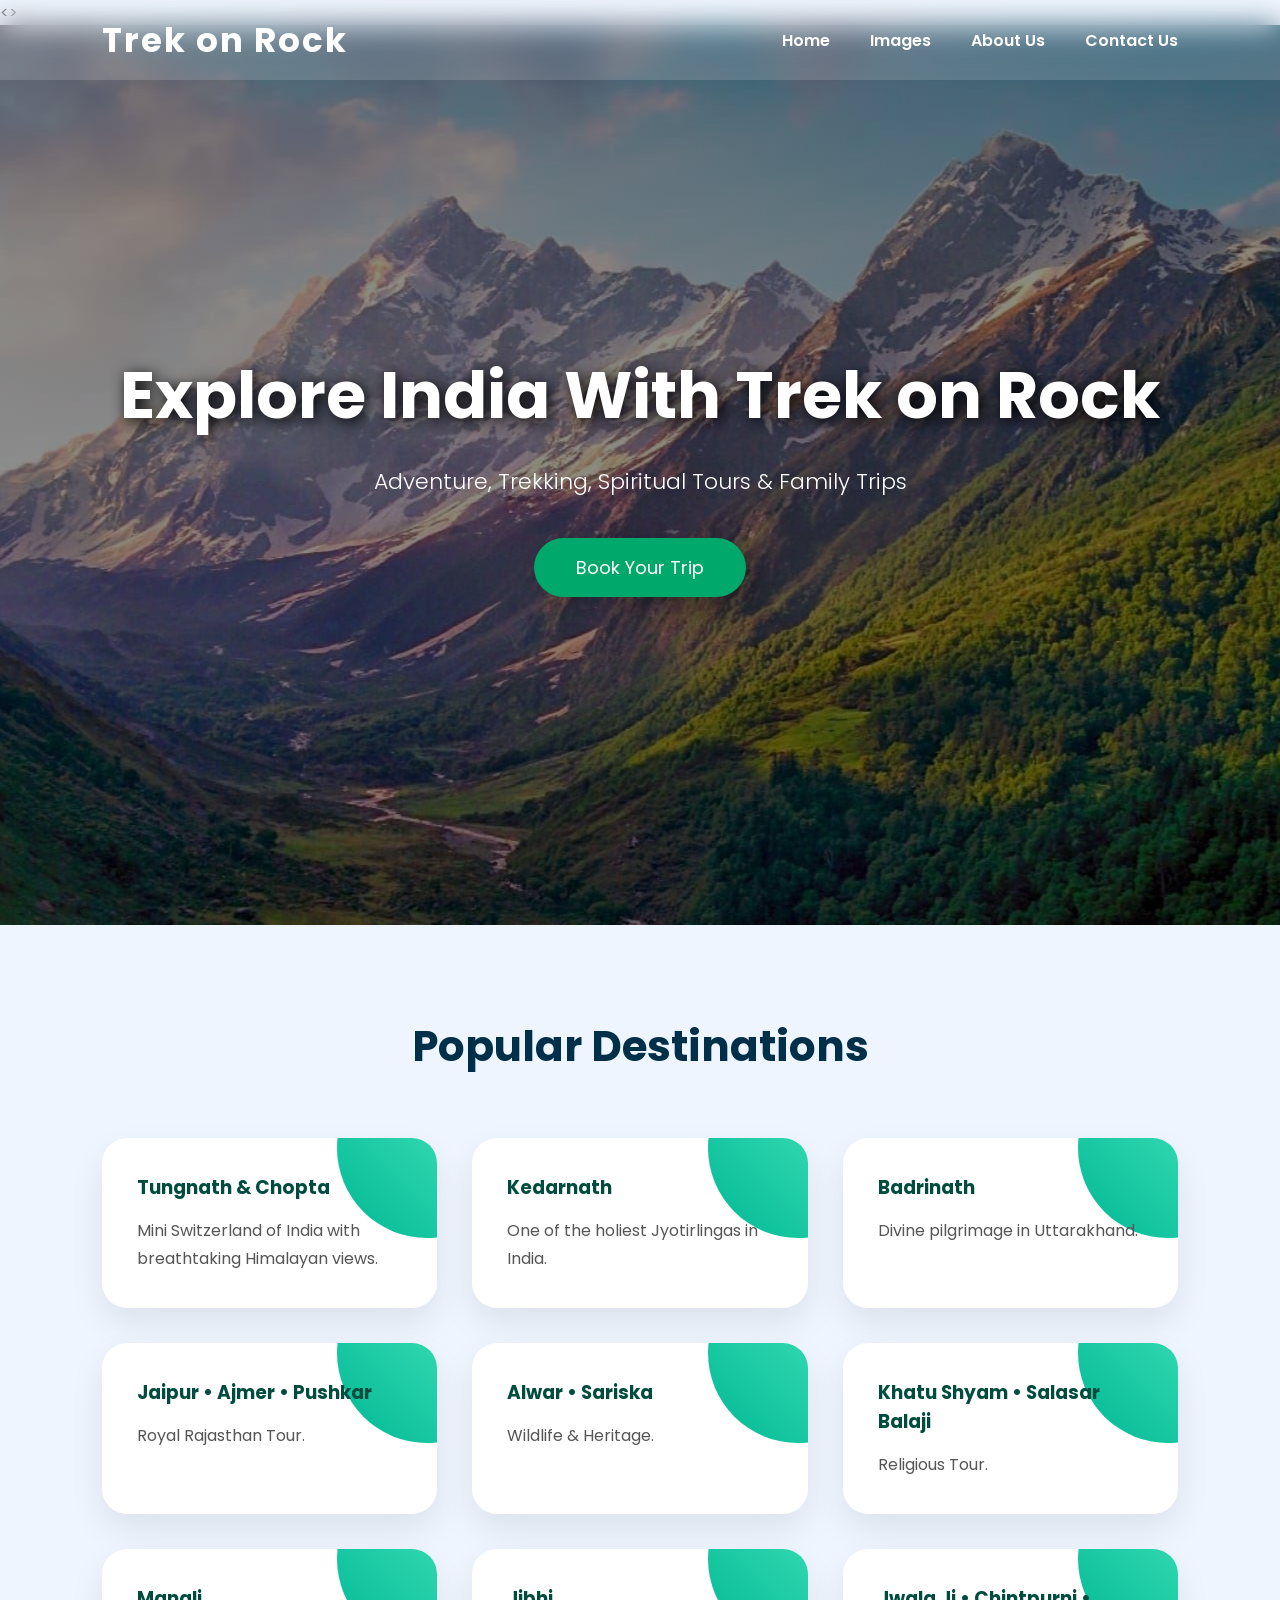
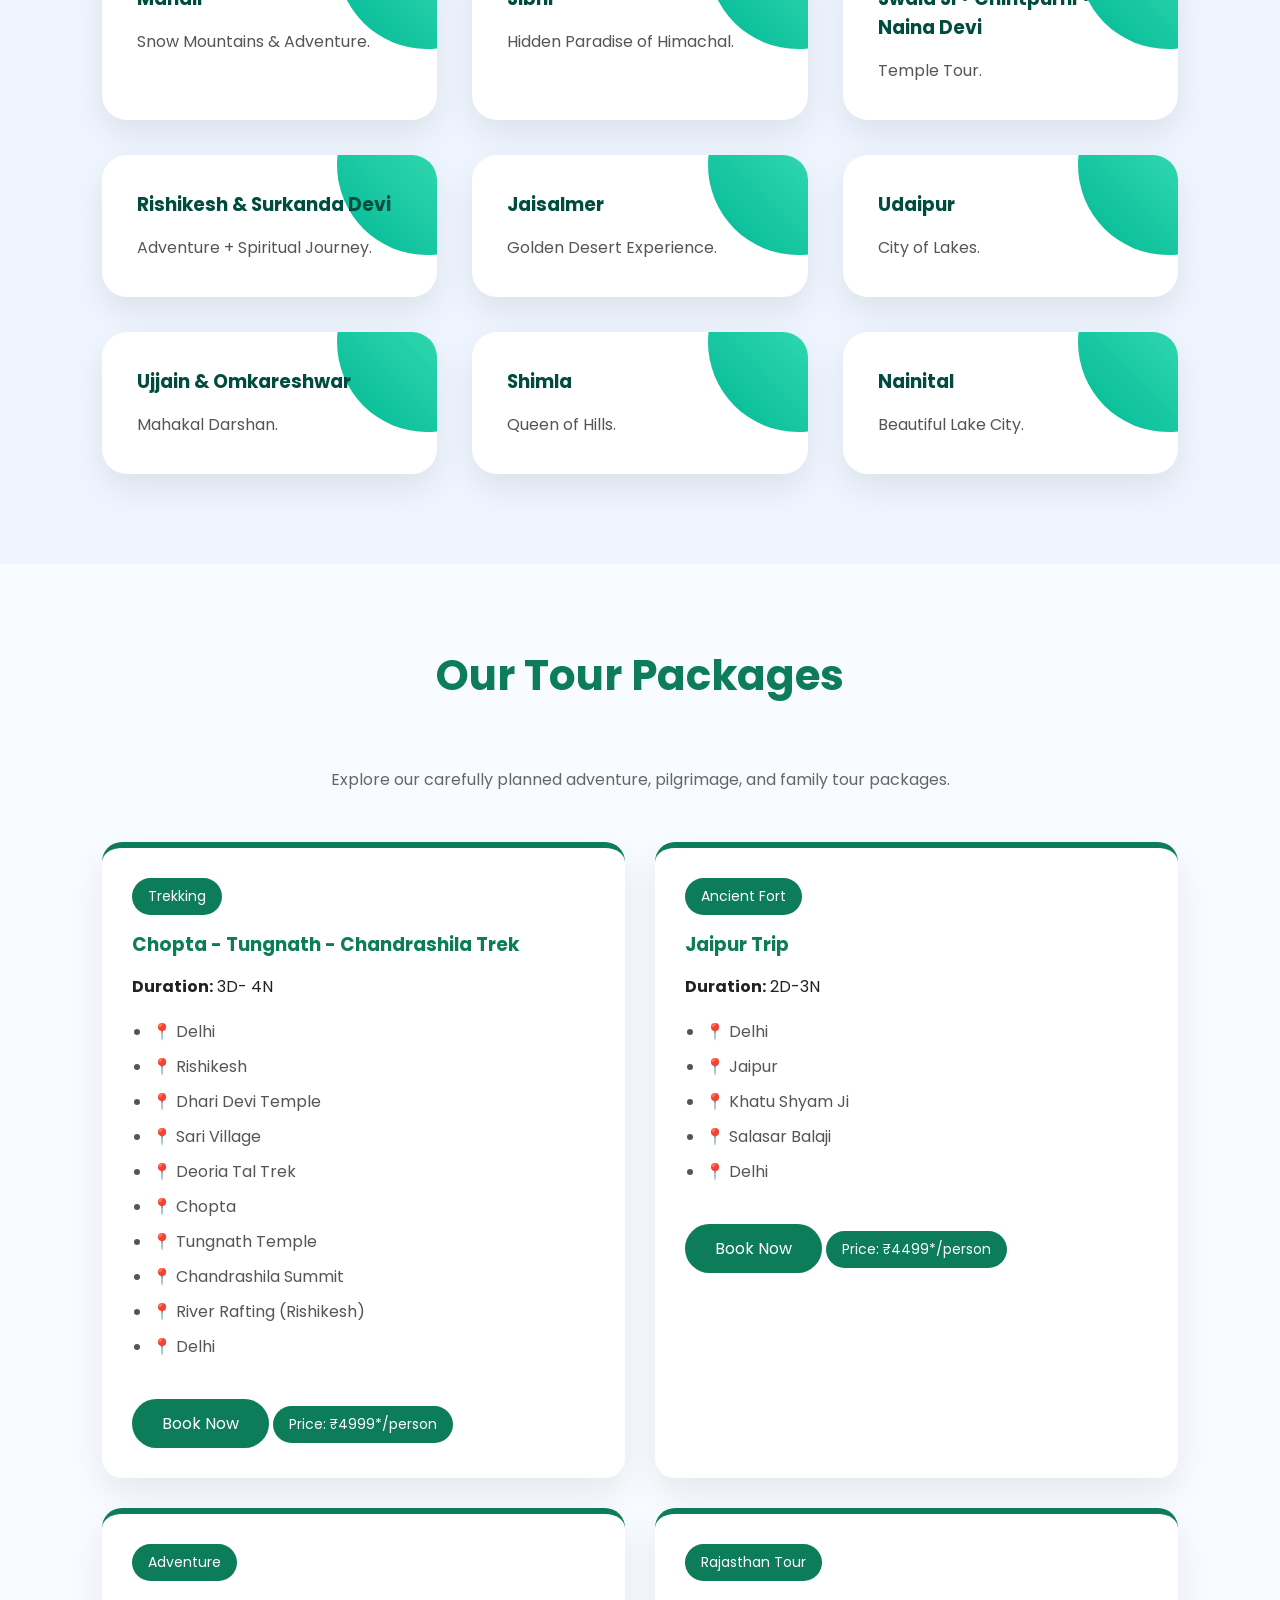
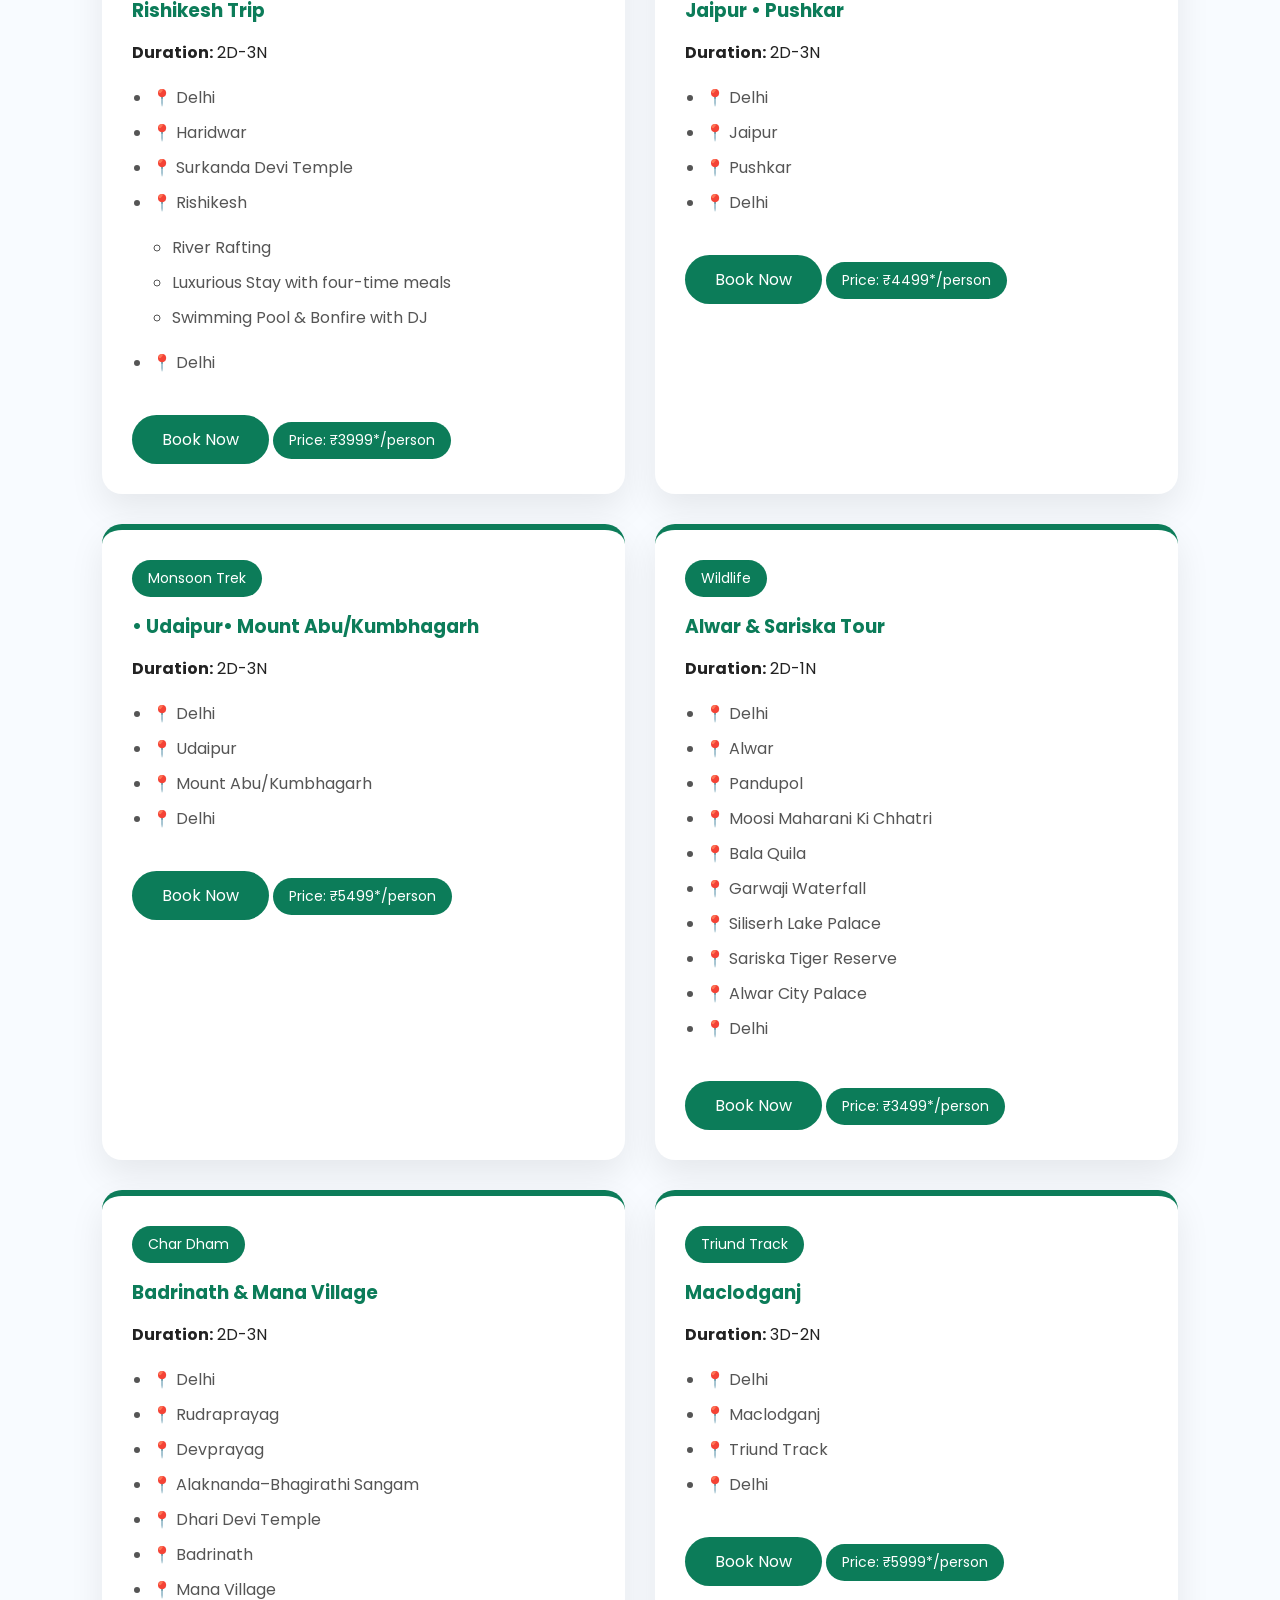
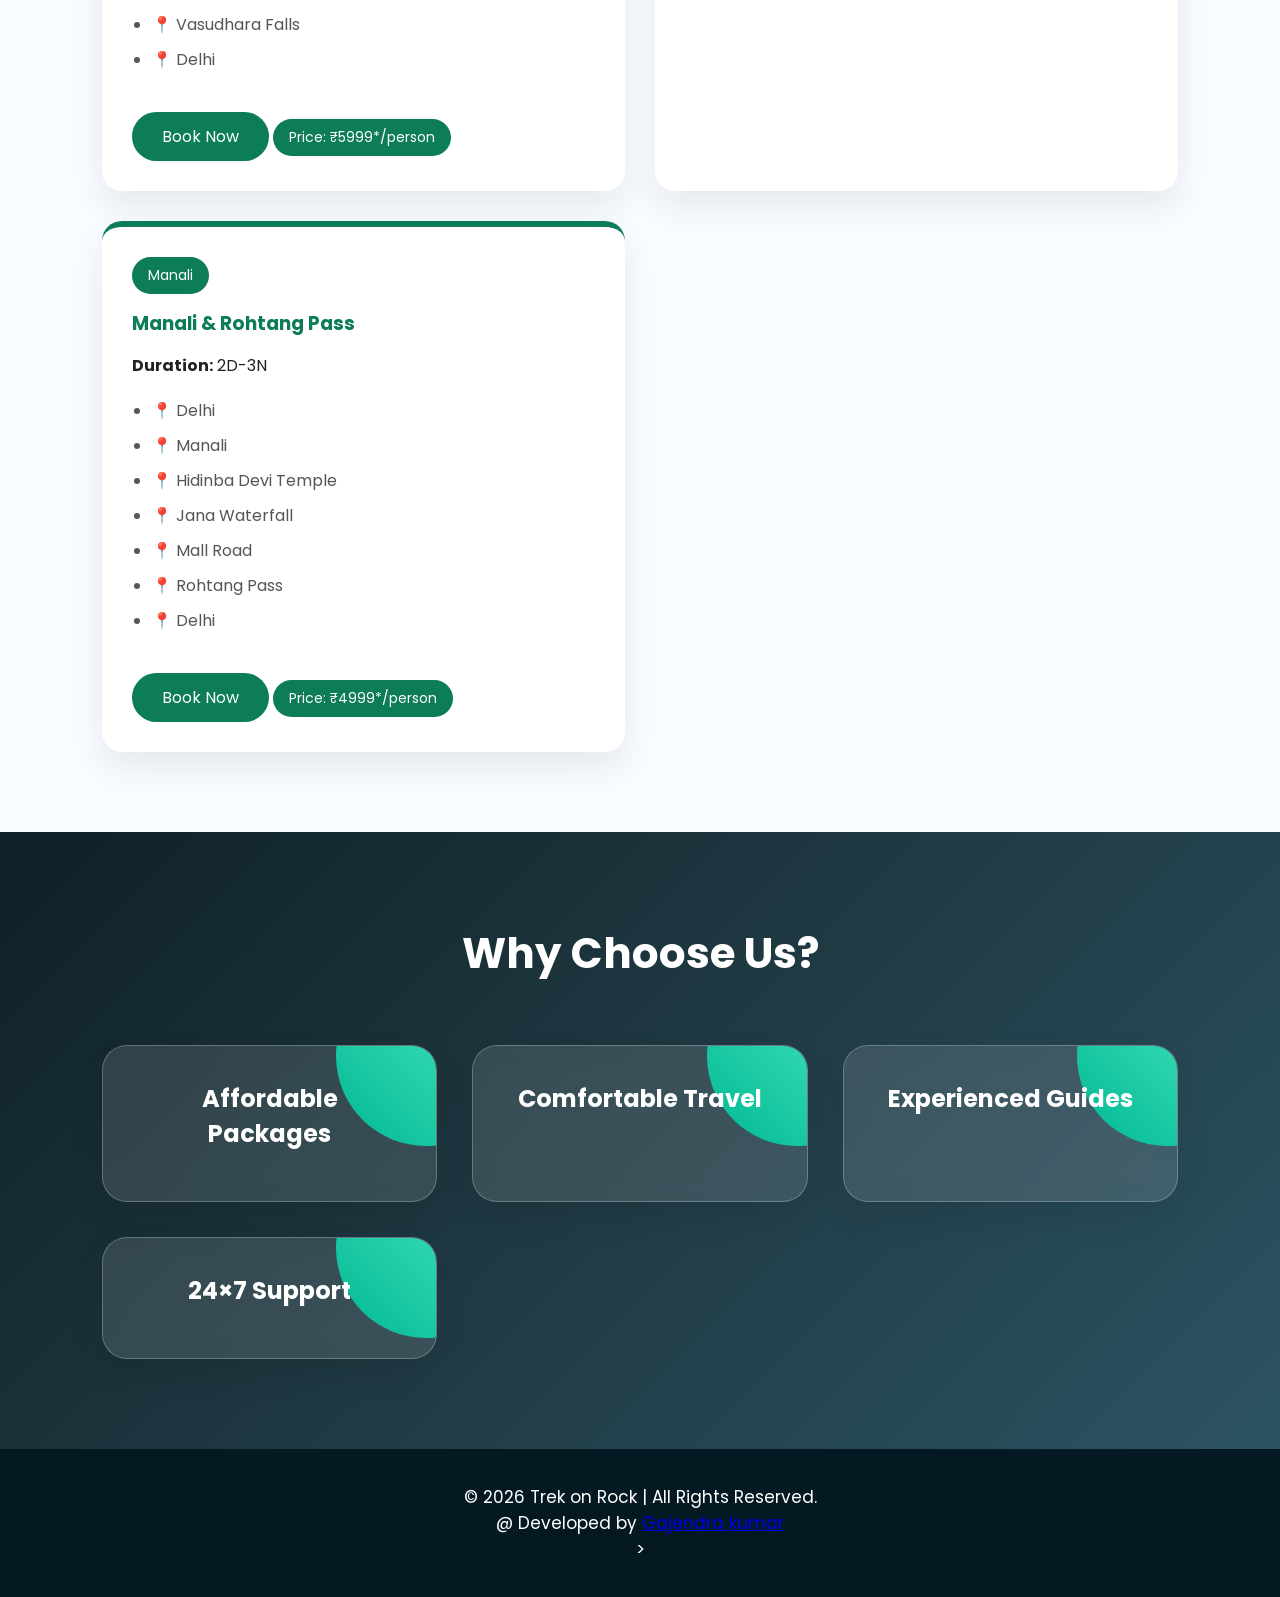
<file: index.html>
<!DOCTYPE html>
<html lang="en">
<head>
<meta charset="UTF-8">
<meta name="viewport" content="width=device-width, initial-scale=1.0">

<title>Trek on Rock | Adventure & Spiritual Tours</title>

<link rel="stylesheet" href="style.css">

<link
href="https://cdnjs.cloudflare.com/ajax/libs/font-awesome/6.5.2/css/all.min.css"
rel="stylesheet">

</head>

<>

<header>

<div class="logo">
<h2>Trek on Rock</h2>
</div>

<nav>

<ul>

<li><a href="index.html">Home</a></li>

<li><a href="images.html">Images</a></li>

<li><a href="about.html">About Us</a></li>

<li><a href="contact.html">Contact Us</a></li>

</ul>

</nav>

</header>


<section class="hero">

<div class="hero-content">

<h1>Explore India With Trek on Rock</h1>

<p>
Adventure, Trekking, Spiritual Tours & Family Trips
</p>

<a href="contact.html" class="btn">Book Your Trip</a>

</div>

</section>


<section class="destinations">

<h2>Popular Destinations</h2>

<div class="cards">

<div class="card">
<h3>Tungnath & Chopta</h3>
<p>Mini Switzerland of India with breathtaking Himalayan views.</p>
</div>

<div class="card">
<h3>Kedarnath</h3>
<p>One of the holiest Jyotirlingas in India.</p>
</div>

<div class="card">
<h3>Badrinath</h3>
<p>Divine pilgrimage in Uttarakhand.</p>
</div>

<div class="card">
<h3>Jaipur • Ajmer • Pushkar</h3>
<p>Royal Rajasthan Tour.</p>
</div>

<div class="card">
<h3>Alwar • Sariska</h3>
<p>Wildlife & Heritage.</p>
</div>

<div class="card">
<h3>Khatu Shyam • Salasar Balaji</h3>
<p>Religious Tour.</p>
</div>

<div class="card">
<h3>Manali</h3>
<p>Snow Mountains & Adventure.</p>
</div>

<div class="card">
<h3>Jibhi</h3>
<p>Hidden Paradise of Himachal.</p>
</div>

<div class="card">
<h3>Jwala Ji • Chintpurni • Naina Devi</h3>
<p>Temple Tour.</p>
</div>

<div class="card">
<h3>Rishikesh & Surkanda Devi</h3>
<p>Adventure + Spiritual Journey.</p>
</div>

<div class="card">
<h3>Jaisalmer</h3>
<p>Golden Desert Experience.</p>
</div>

<div class="card">
<h3>Udaipur</h3>
<p>City of Lakes.</p>
</div>

<div class="card">
<h3>Ujjain & Omkareshwar</h3>
<p>Mahakal Darshan.</p>
</div>

<div class="card">
<h3>Shimla</h3>
<p>Queen of Hills.</p>
</div>

<div class="card">
<h3>Nainital</h3>
<p>Beautiful Lake City.</p>
</div>

</div>

</section>
<!-- ================= OUR TOURS ================= -->

<section class="tours" id="tours">

    <h2>Our Tour Packages</h2>

    <p class="tour-subtitle">
        Explore our carefully planned adventure, pilgrimage, and family tour packages.
    </p>

    <div class="tour-container">

        <!-- Tour 1 -->
        <div class="tour-card">
            <span class="tour-badge">Trekking</span>

            <h3>Chopta - Tungnath - Chandrashila Trek</h3>

            <p><strong>Duration:</strong> 3D- 4N</p>

            <ul>
                <li>📍 Delhi</li>
                <li>📍 Rishikesh</li>
                <li>📍 Dhari Devi Temple</li>
                <li>📍 Sari Village</li>
                <li>📍 Deoria Tal Trek</li>
                <li>📍 Chopta</li>
                <li>📍 Tungnath Temple</li>
                <li>📍 Chandrashila Summit</li>
                <li>📍 River Rafting (Rishikesh)</li>
                <li>📍 Delhi</li>
            </ul>

            <a href="contact.html" class="tour-btn">Book Now</a>
            <span class="tour-badge">Price: ₹4999*/person</span>
        </div>

        <!-- Tour 2 -->

        <div class="tour-card">

            <span class="tour-badge">Ancient Fort</span>

            <h3>Jaipur Trip</h3>

            <p><strong>Duration:</strong> 2D-3N</p>

            <ul>
                <li>📍 Delhi</li>
                <li>📍 Jaipur</li>
                <li>📍 Khatu Shyam Ji</li>
                <li>📍 Salasar Balaji</li>
                <li>📍 Delhi</li>
            </ul>

            <a href="contact.html" class="tour-btn">Book Now</a>
             <span class="tour-badge">Price: ₹4499*/person</span>

        </div>

        <!-- Tour 3 -->

        <div class="tour-card">

            <span class="tour-badge">Adventure</span>

            <h3>Rishikesh Trip</h3>

            <p><strong>Duration:</strong> 2D-3N</p>

            <ul>
          <li>📍 Delhi</li>
          <li>📍 Haridwar</li>
          <li>📍 Surkanda Devi Temple</li>

          <li>
              📍 Rishikesh
         <ul>
            <li>River Rafting</li>
            <li>Luxurious Stay with four-time meals</li>
            <li>Swimming Pool & Bonfire with DJ</li>
        </ul>
        </li>

         <li>📍 Delhi</li>
        </ul>
            <a href="contact.html" class="tour-btn">Book Now</a>
             <span class="tour-badge">Price: ₹3999*/person</span>
        </div>

        <!-- Tour 4 -->

        <div class="tour-card">

            <span class="tour-badge">Rajasthan Tour</span>

            <h3> Jaipur • Pushkar </h3>

            <p><strong>Duration:</strong> 2D-3N</p>

            <ul>

                <li>📍 Delhi</li>
                <li>📍 Jaipur</li>
                <li>📍 Pushkar</li>
                <li>📍 Delhi</li>

            </ul>

            <a href="contact.html" class="tour-btn">Book Now</a>
             <span class="tour-badge">Price: ₹4499*/person</span>
        </div>
        <!-- Tour 5 -->

        <div class="tour-card">

            <span class="tour-badge">Monsoon Trek</span>

            <h3> • Udaipur• Mount Abu/Kumbhagarh</h3>

            <p><strong>Duration:</strong> 2D-3N</p>

            <ul>

                <li>📍 Delhi</li>
                <li>📍 Udaipur</li>
                <li>📍 Mount Abu/Kumbhagarh</li>
                <li>📍 Delhi</li>

            </ul>

            <a href="contact.html" class="tour-btn">Book Now</a>
            <span class="tour-badge">Price: ₹5499*/person</span>

        </div>

        <!-- Tour 6 -->

        <div class="tour-card">

            <span class="tour-badge">Wildlife</span>

            <h3>Alwar & Sariska Tour</h3>

            <p><strong>Duration:</strong> 2D-1N</p>

            <ul>

                <li>📍 Delhi</li>
                <li>📍 Alwar</li>
                <li>📍 Pandupol</li>
                <li>📍 Moosi Maharani Ki Chhatri</li>
                <li>📍 Bala Quila</li>
                <li>📍 Garwaji Waterfall</li>
                <li>📍 Siliserh Lake Palace</li>
                <li>📍 Sariska Tiger Reserve</li>
                <li>📍 Alwar City Palace</li>
                <li>📍 Delhi</li>

            </ul>

            <a href="contact.html" class="tour-btn">Book Now</a>
            <span class="tour-badge">Price: ₹3499*/person</span>

        </div>

        <!-- Tour 7 -->

        <div class="tour-card">

            <span class="tour-badge">Char Dham</span>

            <h3>Badrinath & Mana Village</h3>

            <p><strong>Duration:</strong> 2D-3N</p>

            <ul>

                <li>📍 Delhi</li>
                <li>📍 Rudraprayag</li>
                <li>📍 Devprayag</li>
                <li>📍 Alaknanda–Bhagirathi Sangam</li>
                <li>📍 Dhari Devi Temple</li>
                <li>📍 Badrinath</li>
                <li>📍 Mana Village</li>
                <li>📍 Vasudhara Falls</li>
                <li>📍 Delhi</li>

            </ul>

            <a href="contact.html" class="tour-btn">Book Now</a>
            <span class="tour-badge">Price: ₹5999*/person</span>
        </div>
        <!-- Tour 8 -->

        <div class="tour-card">

            <span class="tour-badge">Triund Track</span>

            <h3>Maclodganj</h3>

            <p><strong>Duration:</strong> 3D-2N</p>

            <ul>

                <li>📍 Delhi</li>
                <li>📍 Maclodganj</li>
                <li>📍 Triund Track</li>
                <li>📍 Delhi</li>

            </ul>

            <a href="contact.html" class="tour-btn">Book Now</a>
            <span class="tour-badge">Price: ₹5999*/person</span>

        </div>
        <!-- Tour 9 -->

        <div class="tour-card">

            <span class="tour-badge">Manali</span>
            <h3>Manali & Rohtang Pass</h3>

            <p><strong>Duration:</strong> 2D-3N</p>

            <ul>

                <li>📍 Delhi</li>
                <li>📍 Manali</li>
                <li>📍 Hidinba Devi Temple</li>
                <li>📍 Jana Waterfall </li>
                <li>📍 Mall Road </li>
                <li>📍 Rohtang Pass</li>
                <li>📍 Delhi</li>

            </ul>

            <a href="contact.html" class="tour-btn">Book Now</a>
             <span class="tour-badge">Price: ₹4999*/person</span>

        </div>


    </div>

</section>


<section class="why">

<h2>Why Choose Us?</h2>

<div class="cards">

<div class="card">
<h3>Affordable Packages</h3>
</div>

<div class="card">
<h3>Comfortable Travel</h3>
</div>

<div class="card">
<h3>Experienced Guides</h3>
</div>

<div class="card">
<h3>24×7 Support</h3>
</div>

</div>

</section>

<footer>

<p>
© 2026 Trek on Rock | All Rights Reserved.
</p>
<p> 
@ Developed by <a href="https://www.linkedin.com/in/gajendra-kumar-b43bb5253" target="_blank">Gajendra kumar</a>    
</p>>

</footer>
<script src="script.js"></script>
</body>
</html>
</file>
<file: style.css>
/* ==========================
   GOOGLE FONT
==========================*/
@import url('https://fonts.googleapis.com/css2?family=Poppins:wght@300;400;500;600;700;800&display=swap');

*{
    margin:0;
    padding:0;
    box-sizing:border-box;
    font-family:'Poppins',sans-serif;
}

html{
    scroll-behavior:smooth;
}

body{
    background:#eef5ff;
    color:#222;
    overflow-x:hidden;
}

/* Scroll Bar */

::-webkit-scrollbar{
    width:10px;
}

::-webkit-scrollbar-thumb{
    background:#0c7c59;
    border-radius:20px;
}

::-webkit-scrollbar-track{
    background:#ddd;
}

/* ==========================
HEADER
==========================*/

header{
    width:100%;
    height:80px;
    position:fixed;
    top:0;
    left:0;
    display:flex;
    justify-content:space-between;
    align-items:center;
    padding:0 8%;
    background:rgba(255,255,255,.15);
    backdrop-filter:blur(15px);
    z-index:999;
    transition:.4s;
    box-shadow:0 5px 25px rgba(0,0,0,.08);
}

.logo h2{
    color:#fff;
    font-size:34px;
    font-weight:700;
    letter-spacing:2px;
}

nav ul{
    display:flex;
    list-style:none;
    gap:40px;
}

nav ul li a{
    text-decoration:none;
    color:white;
    font-weight:600;
    transition:.3s;
    position:relative;
}

nav ul li a::after{
    content:'';
    position:absolute;
    left:0;
    bottom:-6px;
    width:0%;
    height:3px;
    background:#00ff95;
    transition:.4s;
}

nav ul li a:hover::after{
    width:100%;
}

/* ==========================
HERO
==========================*/

.hero{
    width:100%;
    height:100vh;

    background:
    linear-gradient(rgba(0,0,0,.45),
    rgba(0,0,0,.45)),
    url("imagess/hero.jpg");

    background-size:cover;
    background-position:center;
    display:flex;
    justify-content:center;
    align-items:center;
    text-align:center;
}

.hero-content{
    color:white;
    animation:fadeUp 1.3s;
}

.hero h1{

    font-size:65px;
    margin-bottom:20px;
    text-shadow:3px 3px 15px black;
}

.hero p{

    font-size:22px;
    margin-bottom:40px;
    font-weight:300;
}

.btn{

    text-decoration:none;
    color:white;
    background:#00a86b;
    padding:16px 42px;
    border-radius:50px;
    font-size:18px;
    transition:.4s;
    display:inline-block;
    box-shadow:0 10px 30px rgba(0,0,0,.25);
}

.btn:hover{

    transform:translateY(-6px);
    background:#ff7b00;
}

/* ==========================
SECTION
==========================*/

section{

    padding:90px 8%;
}

section h2{

    text-align:center;
    font-size:42px;
    margin-bottom:60px;
    color:#003049;
}

/* ==========================
CARDS
==========================*/

.cards{

    display:grid;

    grid-template-columns:repeat(auto-fit,minmax(280px,1fr));

    gap:35px;
}

.card{

    background:white;

    border-radius:25px;

    padding:35px;

    transition:.4s;

    position:relative;

    overflow:hidden;

    box-shadow:0 15px 35px rgba(0,0,0,.08);
}

.card::before{

    content:"";

    position:absolute;

    top:-80px;

    right:-80px;

    width:180px;

    height:180px;

    background:linear-gradient(45deg,#00b894,#55efc4);

    border-radius:50%;

    transition:.5s;
}

.card:hover::before{

    transform:scale(6);
}

.card h3{

    position:relative;

    z-index:2;

    color:#004d40;

    margin-bottom:15px;

    transition:.4s;
}

.card p{

    position:relative;

    z-index:2;

    color:#555;

    line-height:28px;

    transition:.4s;
}

.card:hover{

    transform:translateY(-12px);

    box-shadow:0 30px 50px rgba(0,0,0,.18);
}

.card:hover h3,

.card:hover p{

    color:white;
}

/* ==========================
WHY US
==========================*/

.why{

background:linear-gradient(135deg,#0f2027,#203a43,#2c5364);

}

.why h2{

color:white;

}

.why .card{

background:rgba(255,255,255,.12);

backdrop-filter:blur(10px);

border:1px solid rgba(255,255,255,.25);

text-align:center;

}

.why .card h3{

color:white;

font-size:24px;

}

/* ==========================
FOOTER
==========================*/

footer{

background:#051923;

padding:35px;

text-align:center;

color:white;

font-size:17px;

}

/* ==========================
ANIMATION
==========================*/

@keyframes fadeUp{

from{

opacity:0;

transform:translateY(80px);

}

to{

opacity:1;

transform:translateY(0);

}

}

/* Floating Animation */

.card{

animation:float 5s ease-in-out infinite;

}

@keyframes float{

0%{

transform:translateY(0);

}

50%{

transform:translateY(-8px);

}

100%{

transform:translateY(0);

}

}

/* ==========================
RESPONSIVE
==========================*/

@media(max-width:992px){

.hero h1{

font-size:48px;

}

header{

padding:0 30px;

}

nav ul{

gap:20px;

}

}

@media(max-width:768px){

header{

flex-direction:column;

height:auto;

padding:15px;

}

nav ul{

flex-wrap:wrap;

justify-content:center;

padding-top:10px;

}

.hero h1{

font-size:38px;

}

.hero p{

font-size:18px;

}

section{

padding:70px 25px;

}

}

@media(max-width:480px){

.hero h1{

font-size:30px;

}

.hero p{

font-size:16px;

}

.btn{

padding:14px 28px;

font-size:16px;

}

section h2{

font-size:30px;

}
}
.hidden{
    opacity:0;
    transform:translateY(50px);
    transition:all .8s ease;
}

.show{
    opacity:1;
    transform:translateY(0);
}

.active{
    color:#00ff95 !important;
}

.btn{
    position:relative;
    overflow:hidden;
}

@keyframes ripple{

to{

transform:scale(4);

opacity:0;

}

}

#topBtn:hover{
    transform:scale(1.1);
    background:#ff7b00 !important;
}
/*==========================
OUR TOURS
===========================*/

.tours{
    padding:80px 8%;
    background:#f8fbff;
}

.tours h2{
    text-align:center;
    font-size:42px;
    color:#0c7c59;
}

.tour-subtitle{
    text-align:center;
    color:#666;
    margin:15px 0 50px;
}

.tour-container{
    display:grid;
    grid-template-columns:repeat(auto-fit,minmax(340px,1fr));
    gap:30px;
}

.tour-card{
    background:white;
    border-radius:20px;
    padding:30px;
    box-shadow:0 15px 35px rgba(0,0,0,.08);
    transition:.4s;
    border-top:6px solid #0c7c59;
}

.tour-card:hover{
    transform:translateY(-12px);
    box-shadow:0 20px 45px rgba(0,0,0,.18);
}

.tour-card h3{
    margin:15px 0;
    color:#0c7c59;
}

.tour-card ul{
    margin:20px 0;
    padding-left:20px;
}

.tour-card ul li{
    margin:10px 0;
    color:#555;
}

.tour-badge{
    background:#0c7c59;
    color:white;
    padding:8px 16px;
    border-radius:30px;
    font-size:14px;
    display:inline-block;
}

.tour-btn{
    display:inline-block;
    margin-top:20px;
    background:#0c7c59;
    color:white;
    text-decoration:none;
    padding:12px 30px;
    border-radius:30px;
    transition:.3s;
}

.tour-btn:hover{
    background:#ff7b00;
}
/* Gallery Page */

.gallery-banner{
    height:420px;
    background:linear-gradient(rgba(0,0,0,.55),rgba(0,0,0,.55)),
    url("imagess/banner.jpg");
    background-size:cover;
    background-position:center;
    display:flex;
    justify-content:center;
    align-items:center;
    text-align:center;
    color:#fff;
}

.gallery-banner h1{
    font-size:55px;
    margin-bottom:15px;
}

.gallery-banner p{
    font-size:20px;
}

.gallery{
    padding:70px 8%;
}

.section-title{
    text-align:center;
    font-size:40px;
    color:#0c7c59;
    margin-bottom:40px;
}

.gallery-container{
    display:grid;
    grid-template-columns:repeat(auto-fit,minmax(300px,1fr));
    gap:30px;
}

.gallery-card{
    position:relative;
    overflow:hidden;
    border-radius:18px;
    box-shadow:0 10px 25px rgba(0,0,0,.15);
    cursor:pointer;
}

.gallery-card img{
    width:100%;
    height:250px;
    object-fit:cover;
    transition:.5s;
}

.gallery-card:hover img{
    transform:scale(1.1);
}

.overlay{
    position:absolute;
    left:0;
    bottom:-100%;
    width:100%;
    height:100%;
    background:rgba(12,124,89,.85);
    display:flex;
    justify-content:center;
    align-items:center;
    transition:.4s;
}

.gallery-card:hover .overlay{
    bottom:0;
}

.overlay h3{
    color:#fff;
    font-size:26px;
    text-align:center;
}

.active{
    color:#ffb703;
    font-weight:bold;
}
/* =========================
   PERSONAL PHOTOS & VIDEOS
========================= */

.personal-media {
    padding: 60px 8%;
    background: #ffffff;
}

.media-container {
    display: grid;
    grid-template-columns: repeat(3, 1fr);
    gap: 22px;
}

.media-card {
    overflow: hidden;
    border-radius: 12px;
    background: #f5f5f5;
    box-shadow: 0 5px 18px rgba(0, 0, 0, 0.12);
}

.media-card img,
.media-card video {
    width: 100%;
    height: 280px;
    display: block;
    object-fit: cover;
}

.media-card img {
    transition: transform 0.4s ease;
}

.media-card:hover img {
    transform: scale(1.05);
}

/* Mobile */

@media (max-width: 768px) {

    .personal-media {
        padding: 40px 5%;
    }

    .media-container {
        grid-template-columns: 1fr;
        gap: 18px;
    }

    .media-card img,
    .media-card video {
        height: 250px;
    }

}
.tour-price {
    display: block;
    margin-top: 15px;
    font-weight: bold;
    font-size: 16px;
}
</file>
